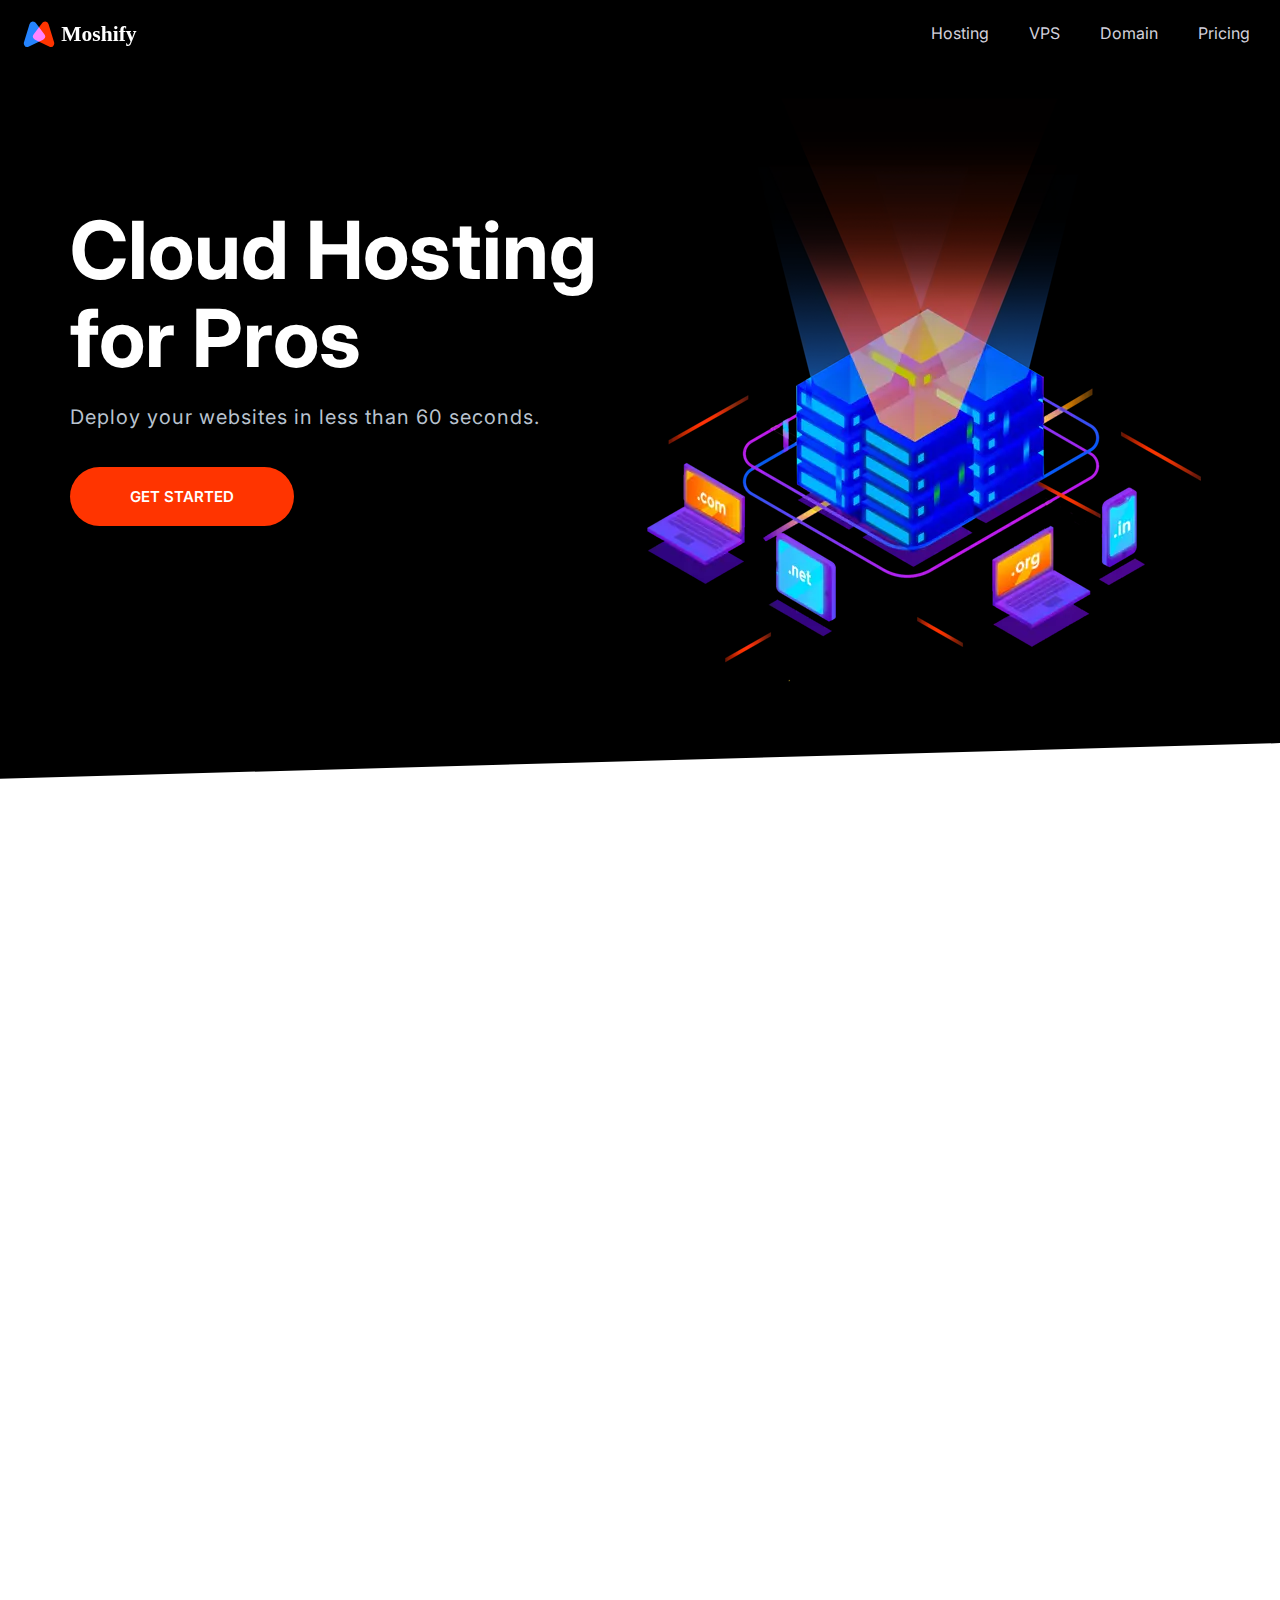
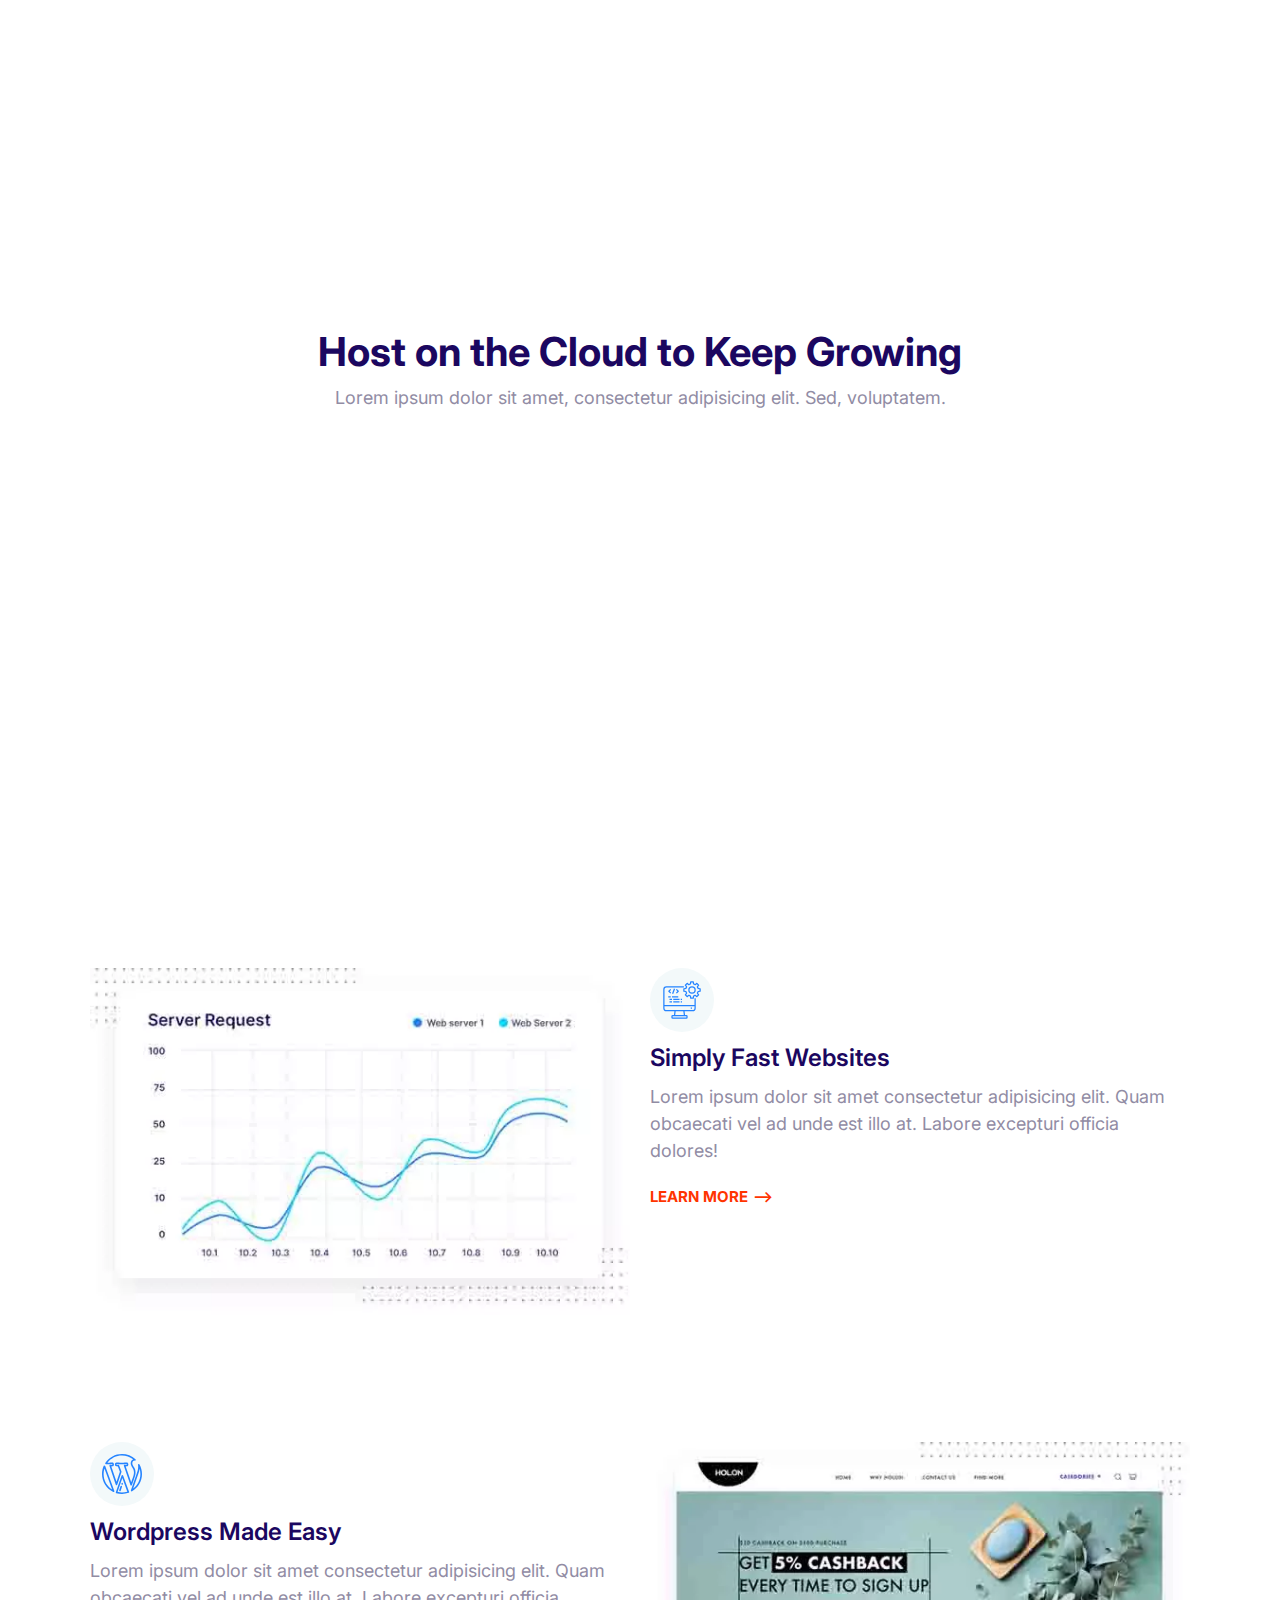
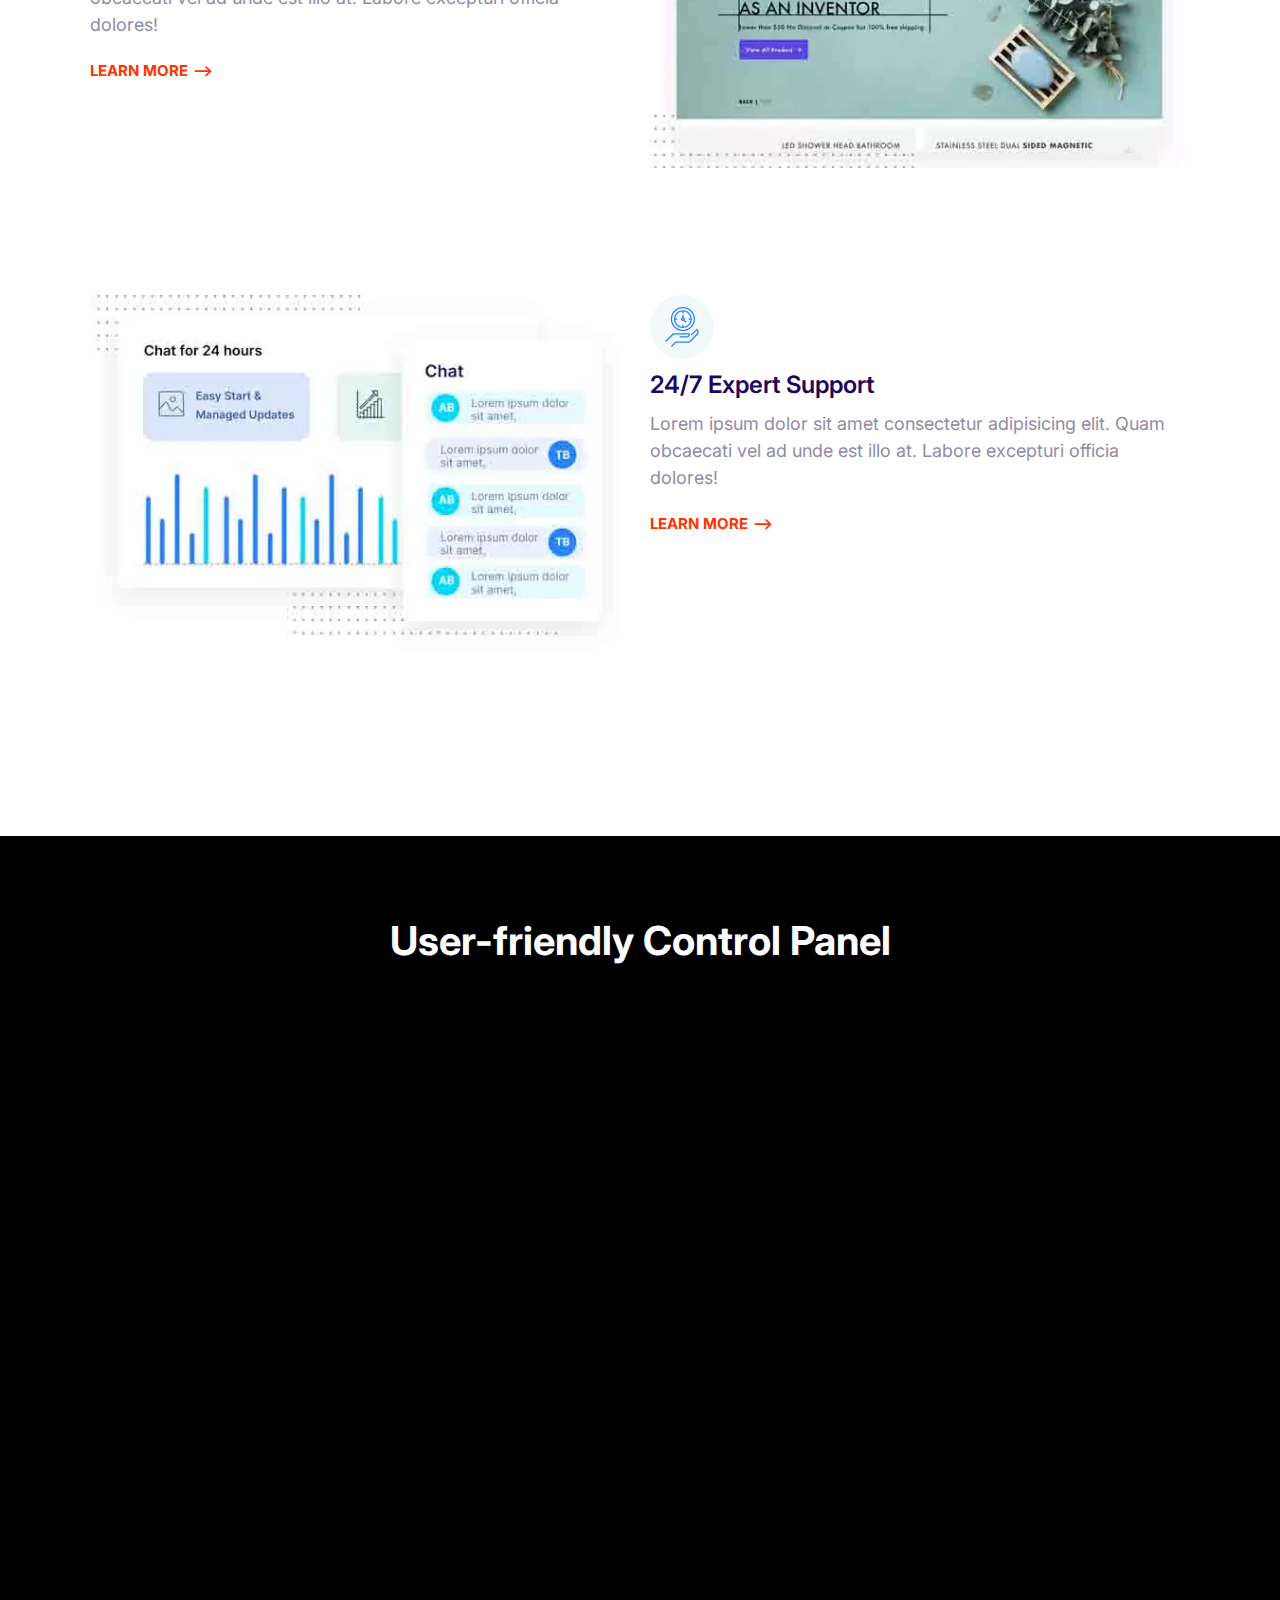
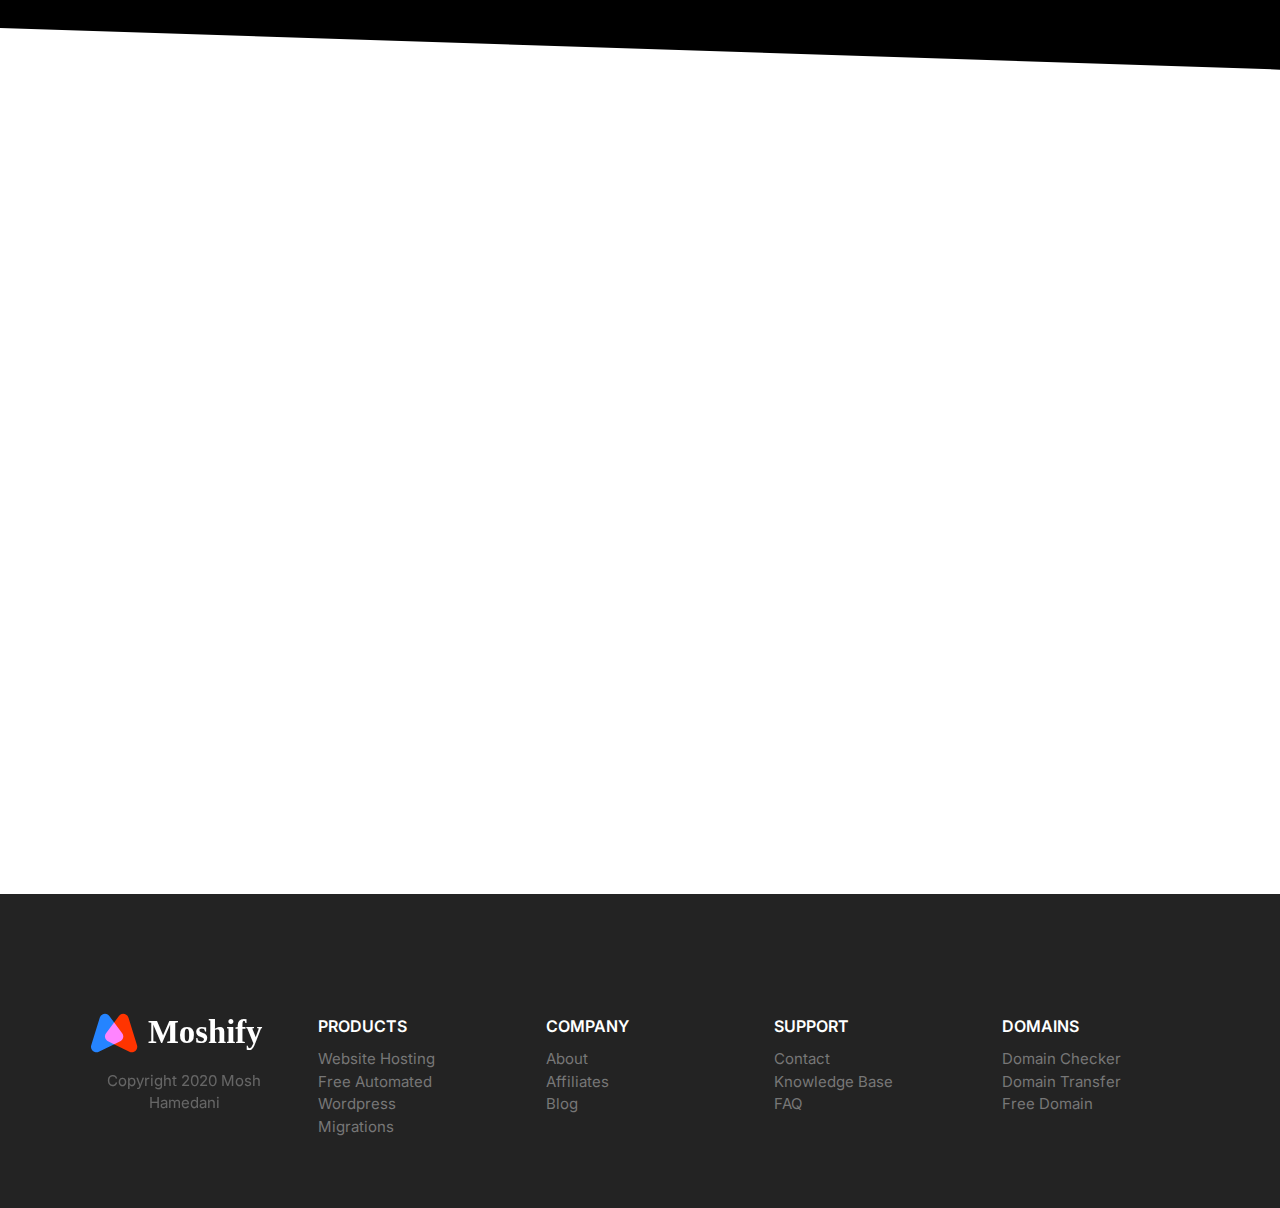
<file: index.html>
<!DOCTYPE html>
<html lang="en">
  <head>
    <meta charset="UTF-8" />
    <meta http-equiv="X-UA-Compatible" content="IE=edge" />
    <meta name="viewport" content="width=device-width, initial-scale=1.0" />
    <meta
      name="description"
      content="Deploy your websites in less than 60 seconds."
    />
    <meta property="og:title" content="Moshify..." />
    <meta property="og:description" content="Moshify..." />
    <meta property="og:type" content="website" />
    <meta property="og:image" content="http://" />
    <meta property="og:url" content="https://moshified.com" />

    <title>Moshify - Go Online for Just $9</title>

    <link rel="preconnect" href="https://fonts.googleapis.com" />
    <link rel="preconnect" href="https://fonts.gstatic.com" crossorigin />
    <link
      href="https://fonts.googleapis.com/css2?family=Inter:wght@400;600;700&display=swap"
      rel="stylesheet"
    />

    <link rel="stylesheet" href="css/normalize.css" />
    <link rel="stylesheet" href="css/styles.css" />
    <link rel="stylesheet" href="https://unpkg.com/aos@next/dist/aos.css" />
  </head>
  <body>
    <header>
      <nav class="nav collapsible">
        <a class="nav__brand" href="/"><img src="images/logo.svg" alt="" /></a>
        <svg class="icon icon--white nav__toggler">
          <use xlink:href="images/sprite.svg#menu"></use>
        </svg>
        <ul class="list nav__list collapsible__content">
          <li class="nav__item"><a href="#">Hosting</a></li>
          <li class="nav__item"><a href="#">VPS</a></li>
          <li class="nav__item"><a href="#">Domain</a></li>
          <li class="nav__item"><a href="#">Pricing</a></li>
        </ul>
      </nav>
    </header>
    <section class="block block--dark block--skewed-left hero">
      <div class="container grid grid--1x2">
        <header class="block__header hero__content">
          <h1 data-aos="fade-right" class="block__heading">
            Cloud Hosting for Pros
          </h1>
          <p class="hero__tagline">
            Deploy your websites in less than 60 seconds.
          </p>
          <a href="" class="btn btn--accent btn--stretched">Get Started</a>
        </header>
        <picture data-aos="zoom-in">
          <source
            type="image/webp"
            srcset="images/banner.webp 1x, images/banner@2x.webp 2x"
          />
          <source
            type="image/png"
            srcset="images/banner.png 1x, images/banner@2x.png 2x"
          />
          <img class="hero__image" src="images/banner.png" alt="" />
        </picture>
      </div>
    </section>
    <section data-aos="fade-up" class="block container block-domain">
      <header class="block__header">
        <h2>Starting at $9 per month</h2>
        <p>
          Lorem ipsum dolor sit amet consectetur adipisicing elit. Deleniti,
          exercitationem?
        </p>
      </header>
      <div class="input-group">
        <input
          type="text"
          class="input"
          placeholder="Enter domain name here..."
        />
        <button class="btn btn--accent">
          <svg class="icon icon--white">
            <use xlink:href="images/sprite.svg#search"></use></svg
          >Search
        </button>
      </div>
      <ul class="list block-domain__prices">
        <li><span class="badge badge--secondary">.com $9</span></li>
        <li>.sg $10</li>
        <li>.space $11</li>
        <li>.info $14</li>
        <li>.net $10</li>
        <li>.xyz $10</li>
      </ul>
    </section>
    <section data-aos="fade-up" class="block container block-plans">
      <div class="grid grid--1x3">
        <div class="plan">
          <div class="card card--secondary">
            <header class="card__header">
              <h3 class="plan__name">Entry</h3>
              <span class="plan__price">$14</span>
              <span class="plan__billing-cycle">/month</span>
              <span class="badge badge--secondary badge--small">10% OFF</span>
              <span class="plan__description">East start on the cloud</span>
            </header>
            <div class="card__body">
              <ul class="list list--tick">
                <li class="list__item">Unlimited Websites</li>
                <li class="list__item">Unlimited Bandwidth</li>
                <li class="list__item">100 GB SSD Sotrage</li>
                <li class="list__item">3 GB RAM</li>
              </ul>
              <button class="btn btn--outline btn--block">Buy Now</button>
            </div>
          </div>
        </div>
        <div class="plan plan--popular">
          <div class="card card--primary">
            <header class="card__header">
              <h3 class="plan__name">Entry</h3>
              <span class="plan__price">$14</span>
              <span class="plan__billing-cycle">/month</span>
              <span class="badge badge--primary badge--small">10% OFF</span>
              <span class="plan__description">East start on the cloud</span>
            </header>
            <div class="card__body">
              <ul class="list list--tick">
                <li class="list__item">Unlimited Websites</li>
                <li class="list__item">Unlimited Bandwidth</li>
                <li class="list__item">100 GB SSD Sotrage</li>
                <li class="list__item">3 GB RAM</li>
              </ul>
              <button class="btn btn--outline btn--block">Buy Now</button>
            </div>
          </div>
        </div>
        <div class="plan">
          <div class="card card--secondary">
            <header class="card__header">
              <h3 class="plan__name">Entry</h3>
              <span class="plan__price">$14</span>
              <span class="plan__billing-cycle">/month</span>
              <span class="badge badge--secondary badge--small">10% OFF</span>
              <span class="plan__description">East start on the cloud</span>
            </header>
            <div class="card__body">
              <ul class="list list--tick">
                <li class="list__item">Unlimited Websites</li>
                <li class="list__item">Unlimited Bandwidth</li>
                <li class="list__item">100 GB SSD Sotrage</li>
                <li class="list__item">3 GB RAM</li>
              </ul>
              <button class="btn btn--outline btn--block">Buy Now</button>
            </div>
          </div>
        </div>
      </div>
    </section>
    <section class="block container">
      <header class="block__header">
        <h2>Host on the Cloud to Keep Growing</h2>
        <p>
          Lorem ipsum dolor sit amet, consectetur adipisicing elit. Sed,
          voluptatem.
        </p>
      </header>
      <article class="grid grid--1x2 feature">
        <div class="feature__content" data-aos="fade-right">
          <span class="icon-container">
            <svg class="icon icon--primary">
              <use xlink:href="images/sprite.svg#easy"></use>
            </svg>
          </span>
          <h3 class="feature__heading">Super Easy to Use</h3>
          <p>
            Lorem ipsum dolor sit amet consectetur adipisicing elit. Quam
            obcaecati vel ad unde est illo at. Labore excepturi officia dolores!
          </p>
          <a href="#" class="link-arrow">Learn More</a>
        </div>
        <picture data-aos="zoom-in-left">
          <source
            type="image/webp"
            srcset="images/easy.webp 1x, images/easy@2x.webp 2x"
          />
          <source
            type="image/jpg"
            srcset="images/easy.jpg 1x, images/easy@2x.jpg 2x"
          />
          <img class="feature__image" src="images/easy@2x.jpg" alt="" />
        </picture>
      </article>
      <article class="grid grid--1x2 feature">
        <div class="feature__content">
          <span class="icon-container">
            <svg class="icon icon--primary">
              <use xlink:href="images/sprite.svg#computer"></use>
            </svg>
          </span>
          <h3 class="feature__heading">Simply Fast Websites</h3>
          <p>
            Lorem ipsum dolor sit amet consectetur adipisicing elit. Quam
            obcaecati vel ad unde est illo at. Labore excepturi officia dolores!
          </p>
          <a href="#" class="link-arrow">Learn More</a>
        </div>
        <picture>
          <source
            type="image/webp"
            srcset="images/fast.webp 1x, images/fast@2x.webp 2x"
          />
          <source
            type="image/jpg"
            srcset="images/fast.jpg 1x, images/fast@2x.jpg 2x"
          />
          <img class="feature__image" src="images/fast@2x.jpg" alt="" />
        </picture>
      </article>
      <article class="grid grid--1x2 feature">
        <div class="feature__content">
          <span class="icon-container">
            <svg class="icon icon--primary">
              <use xlink:href="images/sprite.svg#wordpress"></use>
            </svg>
          </span>
          <h3 class="feature__heading">Wordpress Made Easy</h3>
          <p>
            Lorem ipsum dolor sit amet consectetur adipisicing elit. Quam
            obcaecati vel ad unde est illo at. Labore excepturi officia dolores!
          </p>
          <a href="#" class="link-arrow">Learn More</a>
        </div>
        <picture>
          <source
            type="image/webp"
            srcset="images/wordpress.webp 1x, images/wordpress@2x.webp 2x"
          />
          <source
            type="image/jpg"
            srcset="images/wordpress.jpg 1x, images/wordpress@2x.jpg 2x"
          />
          <img class="feature__image" src="images/wordpress@2x.jpg" alt="" />
        </picture>
      </article>
      <article class="grid grid--1x2 feature">
        <div class="feature__content">
          <span class="icon-container">
            <svg class="icon icon--primary">
              <use xlink:href="images/sprite.svg#clock"></use>
            </svg>
          </span>
          <h3 class="feature__heading">24/7 Expert Support</h3>
          <p>
            Lorem ipsum dolor sit amet consectetur adipisicing elit. Quam
            obcaecati vel ad unde est illo at. Labore excepturi officia dolores!
          </p>
          <a href="#" class="link-arrow">Learn More</a>
        </div>
        <picture>
          <source
            type="image/webp"
            srcset="images/support.webp 1x, images/support_2x.webp 2x"
          />
          <source
            type="image/jpg"
            srcset="images/support.jpg 1x, images/support@2x.jpg 2x"
          />
          <img class="feature__image" src="images/support@2x.jpg" alt="" />
        </picture>
      </article>
    </section>
    <section class="block block--dark block--skewed-right block-showcase">
      <header class="block__header">
        <h2>User-friendly Control Panel</h2>
      </header>
      <div class="container grid grid--1x2">
        <picture data-aos="fade-right" class="block-showcase__image">
          <source
            type="image/webp"
            srcset="images/ipad.webp 1x, images/ipad@2x.webp 2x"
          />
          <source
            type="image/png"
            srcset="images/ipad.png 1x, images/ipad@2x.png 2x"
          />
          <img src="images/ipad.png" alt="" />
        </picture>
        <ul class="list" data-aos="fade-up">
          <li>
            <div class="media">
              <div class="media__image">
                <svg class="icon icon--primary">
                  <use xlink:href="images/sprite.svg#snap"></use>
                </svg>
              </div>
              <div class="media__body">
                <h3 class="media__title">Easy Start & Managed Updates</h3>
                <p>
                  Lorem ipsum dolor sit amet consectetur adipisicing elit.
                  Veniam quisquam, ex nostrum vero voluptates dicta excepturi
                  vel perspiciatis consequuntur ab.
                </p>
              </div>
            </div>
          </li>
          <li>
            <div class="media">
              <div class="media__image">
                <svg class="icon icon--primary">
                  <use xlink:href="images/sprite.svg#growth"></use>
                </svg>
              </div>
              <div class="media__body">
                <h3 class="media__title">Staging, GIT & WP-CLI</h3>
                <p>
                  Lorem ipsum dolor sit amet consectetur adipisicing elit.
                  Veniam quisquam, ex nostrum vero voluptates dicta excepturi
                  vel perspiciatis consequuntur ab.
                </p>
              </div>
            </div>
          </li>
          <li>
            <div class="media">
              <div class="media__image">
                <svg class="icon icon--primary">
                  <use xlink:href="images/sprite.svg#wordpress"></use>
                </svg>
              </div>
              <div class="media__body">
                <h3 class="media__title">Dynamic Caching & More</h3>
                <p>
                  Lorem ipsum dolor sit amet consectetur adipisicing elit.
                  Veniam quisquam, ex nostrum vero voluptates dicta excepturi
                  vel perspiciatis consequuntur ab.
                </p>
              </div>
            </div>
          </li>
        </ul>
      </div>
    </section>
    <section class="block" data-aos="zoom-in">
      <header class="block__header">
        <h2>What our Customers are Saying</h2>
        <p>
          Lorem ipsum dolor sit amet, consectetur adipisicing elit. Aut, ipsam.
        </p>
      </header>
      <div class="container">
        <div class="card testimonial">
          <div class="grid grid--1x2">
            <div class="testimonial__image">
              <img
                src="images/testimonial.jpg"
                alt="A happy, smiling customer"
              />
              <span class="icon-container icon-container--accent">
                <svg class="icon icon--white icon--small">
                  <use xlink:href="images/sprite.svg#quotes"></use>
                </svg>
              </span>
            </div>
            <blockquote class="quote">
              <p class="quote__text">
                Lorem, ipsum dolor sit amet consectetur adipisicing elit.
                Incidunt optio officiis dolore earum error eaque perferendis
                laudantium sed praesentium dolorum.
              </p>
              <footer>
                <div class="media">
                  <div class="media__image">
                    <svg class="icon icon--primary quote__line">
                      <use xlink:href="images/sprite.svg#line"></use>
                    </svg>
                  </div>
                  <div class="media__body">
                    <h3 class="media__title quote__author">John Smith</h3>
                    <p class="quote__organization">ABC Company</p>
                  </div>
                </div>
              </footer>
            </blockquote>
          </div>
        </div>
      </div>
    </section>
    <footer class="block block--dark footer">
      <div class="container grid footer__sections">
        <section class="collapsible collapsible--expanded footer__section">
          <div class="collapsible__header">
            <h2 class="collapsible__heading footer__heading">Products</h2>
            <svg class="icon icon--white collapsible__chevron">
              <use xlink:href="images/sprite.svg#chevron"></use>
            </svg>
          </div>
          <div class="collapsible__content">
            <ul class="list">
              <li><a href="#">Website Hosting</a></li>
              <li><a href="#">Free Automated Wordpress</a></li>
              <li><a href="#">Migrations</a></li>
            </ul>
          </div>
        </section>
        <section class="collapsible footer__section">
          <div class="collapsible__header">
            <h2 class="collapsible__heading footer__heading">Company</h2>
            <svg class="icon icon--white collapsible__chevron">
              <use xlink:href="images/sprite.svg#chevron"></use>
            </svg>
          </div>
          <div class="collapsible__content">
            <ul class="list">
              <li><a href="#">About</a></li>
              <li><a href="#">Affiliates</a></li>
              <li><a href="#">Blog</a></li>
            </ul>
          </div>
        </section>
        <section class="collapsible footer__section">
          <div class="collapsible__header">
            <h2 class="collapsible__heading footer__heading">Support</h2>
            <svg class="icon icon--white collapsible__chevron">
              <use xlink:href="images/sprite.svg#chevron"></use>
            </svg>
          </div>
          <div class="collapsible__content">
            <ul class="list">
              <li><a href="#">Contact</a></li>
              <li><a href="#">Knowledge Base</a></li>
              <li><a href="#">FAQ</a></li>
            </ul>
          </div>
        </section>

        <section class="collapsible footer__section">
          <div class="collapsible__header">
            <h2 class="collapsible__heading footer__heading">Domains</h2>
            <svg class="icon icon--white collapsible__chevron">
              <use xlink:href="images/sprite.svg#chevron"></use>
            </svg>
          </div>
          <div class="collapsible__content">
            <ul class="list">
              <li><a href="#">Domain Checker</a></li>
              <li><a href="#">Domain Transfer</a></li>
              <li><a href="#">Free Domain</a></li>
            </ul>
          </div>
        </section>

        <div class="footer__brand">
          <img src="images/logo.svg" alt="" />
          <p class="footer__copyright">Copyright 2020 Mosh Hamedani</p>
        </div>
      </div>
    </footer>

    <script src="/js/main.js"></script>
    <script src="https://unpkg.com/aos@next/dist/aos.js"></script>
    <script>
      AOS.init();
    </script>
  </body>
</html>
</file>
<file: css/styles.css>
@import "./normalize.css";
:root {
  --color-primary: #2584ff;
  --color-secondary: #00d9ff;
  --color-accent: #ff3400;
  --color-headings: #1b0760;
  --color-body: #918ca4;
  --color-body-darker: #5c5577;
  --color-border: #ccc;
  --border-radius: 30px;
}

*,
*::after,
*::before {
  box-sizing: border-box;
}

/* Typography */

::selection {
  background: var(--color-primary);
  color: #fff;
}

html {
  font-size: 62.5%;
}

img {
  width: 100%;
}

body {
  font-family: Inter, Arial, Helvetica, sans-serif;
  font-size: 2rem;
  line-height: 1.5;
  color: var(--color-body);
}

h1,
h2,
h3 {
  color: var(--color-headings);
  margin-bottom: 1rem;
  line-height: 1.1;
}

h1 {
  font-size: 6rem;
}

h2 {
  font-size: 4rem;
}

h3 {
  font-size: 2.8rem;
  font-weight: 600;
  line-height: 1.3;
}

p {
  margin-top: 0;
}

@media screen and (min-width: 1024px) {
  body {
    font-size: 1.8rem;
  }
  h1 {
    font-size: 8rem;
  }
  h2 {
    font-size: 4rem;
  }
  h3 {
    font-size: 2.4rem;
  }
}

/* Links */

a {
  text-decoration: none;
}

.link-arrow {
  color: var(--color-accent);
  text-transform: uppercase;
  font-size: 2rem;
  font-weight: bold;
}

.link-arrow::after {
  content: "-->";
  margin-left: 5px;
  transition: margin 0.15s;
}

.link-arrow:hover::after {
  margin-left: 10px;
}

@media screen and (min-width: 1024px) {
  .link-arrow {
    font-size: 1.5rem;
  }
}

/* Badges */

.badge {
  border-radius: 20px;
  font-size: 2rem;
  font-weight: 600;
  padding: 0.5rem 2rem;
  white-space: nowrap;
}

.badge--primary {
  background: var(--color-primary);
  color: #fff;
}

.badge--secondary {
  background: var(--color-secondary);
  color: #fff;
}

.badge--small {
  font-size: 1.6rem;
  padding: 0.5rem 1.5rem;
}

@media screen and (min-width: 1024px) {
  .badge {
    font-size: 1.5rem;
  }
  .badge--small {
    font-size: 1.2rem;
  }
}

/* Lists */

.list {
  list-style: none;
  padding-left: 0;
}

.list--inline .list__item {
  display: inline-block;
  margin-right: 2rem;
}

.list--tick {
  list-style-image: url(../images/tick.svg);
  padding-left: 3rem;
  color: var(--color-headings);
}

.list--tick .list__item {
  padding-left: 0.5rem;
  margin-bottom: 1rem;
}

@media screen and (min-width: 1024px) {
  .list--tick .list__item {
    padding-left: 0;
  }
}

/* Icons */

.icon {
  width: 40px;
  height: 40px;
}

.icon--small {
  width: 30px;
  height: 30px;
}

.icon--primary {
  fill: var(--color-primary);
}

.icon--white {
  fill: #fff;
}

.icon-container {
  background: #f3f9fa;
  width: 64px;
  height: 64px;
  border-radius: 100%;
  display: inline-flex;
  justify-content: center;
  align-items: center;
}

.icon-container--accent {
  background: var(--color-accent);
}

/* Buttons */

.btn {
  border-radius: 40px;
  border: 0;
  cursor: pointer;
  font-size: 1.8rem;
  font-weight: 600;
  margin: 1rem 0;
  outline: 0;
  padding: 2rem 4vw;
  text-align: center;
  text-transform: uppercase;
  white-space: nowrap;
}

.btn .icon {
  width: 2rem;
  height: 2rem;
  margin-right: 1rem;
  vertical-align: middle;
}

.btn--primary {
  background: var(--color-primary);
  color: #fff;
}

.btn--primary:hover {
  background: #3a8ffd;
}

.btn--secondary {
  background: var(--color-secondary);
  color: #fff;
}

.btn--secondary:hover {
  background: #05cdf0;
}

.btn--accent {
  background: var(--color-accent);
  color: #fff;
}

.btn--accent:hover {
  background: #ec3000;
}

.btn--outline {
  background: #fff;
  color: var(--color-headings);
  border: 2px solid var(--color-headings);
}

.btn--outline:hover {
  background: var(--color-headings);
  color: #fff;
}

.btn--stretched {
  padding-left: 6rem;
  padding-right: 6rem;
}

.btn--block {
  width: 100%;
  display: inline-block;
}

@media screen and (min-width: 1024px) {
  .btn {
    font-size: 1.5rem;
  }
}

/* Inputs */

.input {
  border-radius: var(--border-radius);
  border: 1px solid var(--color-border);
  color: var(--color-headings);
  font-size: 2rem;
  outline: 0;
  padding: 1.5rem 3.5rem;
}

::placeholder {
  color: #cdcbd7;
}

.input-group {
  border: 1px solid var(--color-border);
  border-radius: var(--border-radius);
  display: flex;
}

.input-group .input {
  border: 0;
  flex-grow: 1;
  padding: 1.5rem 2rem;
  width: 0;
}

.input-group .btn {
  margin: 4px;
}

@media screen and (min-width: 1024px) {
  .input {
    font-size: 1.5rem;
  }
}

/* Cards */

.card {
  border-radius: 7px;
  box-shadow: 0 0 20px 10px #f3f3f3;
  overflow: hidden;
}

.card__header,
.card__body {
  padding: 2rem 7%;
}

.card--primary .card__header {
  background: var(--color-primary);
  color: #fff;
}

.card--secondary .card__header {
  background: var(--color-secondary);
  color: #fff;
}

.card--primary .badge--primary {
  background: #126de4;
}

.card--secondary .badge--secondary {
  background: #02cdf1;
}

/* Plans */

.plan {
  transition: transform 0.2s ease-out;
}

.plan__name {
  color: #fff;
  margin: 0;
  font-weight: 500;
  font-size: 2.4rem;
}

.plan__price {
  font-size: 5rem;
}

.plan__billing-cycle {
  font-size: 2rem;
  font-weight: 300;
  opacity: 0.8;
  margin-right: 1rem;
}

.plan__description {
  font-size: 2rem;
  font-weight: 300;
  letter-spacing: 1px;
  display: block;
}

.plan .list__item {
  margin-bottom: 2rem;
}

.plan--popular .card__header {
  position: relative;
}

.plan--popular .card__header::before {
  content: url(../images/popular.svg);
  width: 40px;
  display: inline-block;
  position: absolute;
  top: -6px;
  right: 5%;
}

.plan:hover {
  transform: scale(1.05);
}

.plan--popular:hover {
  transform: scale(1.15);
}

@media screen and (min-width: 1024px) {
  .plan--popular {
    transform: scale(1.1);
  }
  .plan__name {
    font-size: 1.4rem;
  }
  .plan__price {
    font-size: 5rem;
  }
  .plan__billing-cycle {
    font-size: 1.6rem;
  }
  .plan__description {
    font-size: 1.7rem;
  }
}

/* Media */

.media {
  display: flex;
  margin-bottom: 4rem;
}

.media__title {
  margin-top: 0;
}

.media__body {
  margin: 0 2rem;
}

.media__image {
  margin-top: 1rem;
}

/* Quotes */

.quote {
  font-size: 3rem;
  font-style: italic;
  color: var(--color-body-darker);
  line-height: 1.3;
}

.quote__text::before {
  content: open-quote;
}

.quote__text::after {
  content: close-quote;
}

.quote__author {
  font-size: 2rem;
  font-weight: 500;
  font-style: normal;
  margin-bottom: 0;
}

.quote__organization {
  color: var(--color-headings);
  opacity: 0.4;
  font-size: 1.5rem;
  font-style: normal;
}

.quote__line {
  position: relative;
  bottom: 10px;
}

@media screen and (min-width: 1024px) {
  .quote {
    font-size: 2rem;
  }
  .quote__author {
    font-size: 2.4rem;
  }
  .quote__organization {
    font-size: 1.6rem;
  }
}

/* Grids */

.grid {
  display: grid;
}

@media screen and (min-width: 768px) {
  .grid--1x2 {
    grid-template-columns: repeat(2, 1fr);
  }
}

@media screen and (min-width: 1024px) {
  .grid--1x3 {
    grid-template-columns: repeat(3, 1fr);
  }
}

/* Testimonials */

.testimonial {
  padding: 3rem;
}

.testimonial .quote {
  margin: 2rem 0;
  font-size: 110%;
}

.testimonial__image {
  position: relative;
  margin: 0 3rem;
}

.testimonial__image > .icon-container {
  position: absolute;
  top: 3rem;
  right: -32px;
}

@media screen and (min-width: 768px) {
  .testimonial__image {
    margin: 0;
  }
  .testimonial .quote {
    margin: 5rem 0 0 6rem;
    font-size: 120%;
    line-height: 1.5;
  }
}

/* Callouts */

.callout {
  padding: 4rem;
  border-radius: 5px;
}

.callout--primary {
  background: var(--color-primary);
  color: #fff;
}

.callout__heading {
  color: #fff;
  margin-top: 0;
  font-size: 3rem;
}

.callout .btn {
  justify-self: center;
  align-self: center;
}

.callout__content {
  text-align: center;
}

@media screen and (min-width: 768px) {
  .callout .grid--1x2 {
    grid-template-columns: 1fr auto;
  }
  .callout__content {
    text-align: left;
  }
  .callout .btn {
    justify-self: start;
    margin: 0 2rem;
  }
}

/* Collapsibles */

.collapsible__header {
  display: flex;
  justify-content: space-between;
}

.collapsible__heading {
  margin-top: 0;
  font-size: 3rem;
}

.collapsible__chevron {
  transform: rotate(-90deg);
  transition: transform 0.3s;
}

.collapsible__content {
  max-height: 0;
  overflow: hidden;
  opacity: 0;
  transition: all 0.3s;
}

.collapsible--expanded .collapsible__chevron {
  transform: rotate(0);
}

.collapsible--expanded .collapsible__content {
  max-height: 100%;
  opacity: 1;
}

/* Blocks */

.block {
  --padding-vertical: 5rem;
  padding: var(--padding-vertical) 2rem;
}

.block__header {
  text-align: center;
  margin-bottom: 4rem;
}

.block__heading {
  margin-top: 0;
}

.block--dark {
  background: #000;
  color: #7b858b;
}

.block--dark h1,
.block--dark h2,
.block--dark h3 {
  color: #fff;
}

.block--skewed-right {
  padding-bottom: calc(var(--padding-vertical) + 4rem);
  clip-path: polygon(0% 0%, 100% 0%, 100% 100%, 0% 95%);
}

.block--skewed-left {
  padding-bottom: calc(var(--padding-vertical) + 4rem);
  clip-path: polygon(0% 0%, 100% 0%, 100% 95%, 0% 100%);
}

.container {
  max-width: 1140px;
  margin: 0 auto;
}

/* Navigation Bar */

.nav {
  background: #000;
  display: flex;
  justify-content: space-between;
  flex-wrap: wrap;
  padding: 1rem;
  align-items: center;
}

.nav__list {
  width: 100%;
  margin: 0;
}

.nav__item {
  padding: 0.5rem 2rem;
  border-bottom: 1px solid #222;
}

.nav__item:last-of-type {
  border-bottom: none;
}

.nav__item > a {
  color: #d2d0db;
  transition: color 0.3s;
}

.nav__item > a:hover {
  color: #fff;
}

.nav__toggler {
  opacity: 0.5;
  transition: box-shadow 0.15s;
  cursor: pointer;
}

.nav.collapsible--expanded .nav__toggler {
  opacity: 1;
  box-shadow: 0 0 0 3px #666;
  border-radius: 5px;
}

.nav__brand {
  transform: translateY(5px);
  width: 150px;
}

@media screen and (min-width: 768px) {
  .nav__toggler {
    display: none;
  }
  .nav__list {
    width: auto;
    display: flex;
    font-size: 1.6rem;
    max-height: 100%;
    opacity: 1;
  }
  .nav__item {
    border: 0;
  }
}

/* Hero */

.hero__tagline {
  font-size: 2rem;
  color: #b9c3cf;
  letter-spacing: 1px;
  margin: 2rem 0 5rem;
}

@media screen and (min-width: 768px) {
  .hero__content {
    text-align: left;
    align-self: center;
  }
}

@media screen and (min-width: 1024px) {
  .hero {
    padding-top: 0;
  }
}

/* Domain Block */

.block-domain .input-group {
  box-shadow: 0 0 30px 20px #e6ebee;
  border: 0;
  margin: 4rem auto;
  max-width: 670px;
}

.block-domain__prices {
  color: var(--color-headings);
  display: grid;
  grid-template-columns: repeat(2, 1fr);
  grid-template-rows: repeat(2, 6rem);
  font-size: 2rem;
  font-weight: 600;
  justify-items: center;
  max-width: 700px;
  margin: 0 auto;
}

@media screen and (min-width: 768px) {
  .block-domain__prices {
    grid-template-columns: repeat(auto-fit, minmax(10rem, 1fr));
  }
}

/* Plans Block */

.block-plans .grid {
  gap: 8rem 4rem;
}

.block-plans .card {
  max-width: 500px;
  margin: 0 auto;
}

/* Features */

.feature {
  gap: 4rem 2rem;
  margin: 12rem 0;
}

.feature:first-of-type {
  margin-top: 6rem;
}

.feature__heading {
  margin: 1rem 0;
}
.feature__image {
  width: 100%;
}

@media screen and (min-width: 768px) {
  .feature:nth-of-type(even) .feature__content {
    order: 2;
  }
}

/* Showcase Block */

@media screen and (min-width: 768px) {
  .block-showcase .grid {
    grid-template-columns: 50% 50%;
  }
  .block-showcase__image {
    justify-self: end;
  }
  .block-showcase__image > img {
    width: auto;
    max-width: 700px;
  }
}

/* Footer */

.footer {
  background: #232323;
  padding-top: 10rem;
}

.footer a {
  color: #777;
  transition: color 0.3s;
}

.footer a:hover {
  color: #fff;
}

.footer__section {
  padding: 2rem;
  border-bottom: 1px solid #393939;
}

.footer__section .list {
  margin: 0;
}

.footer__heading {
  text-transform: uppercase;
  font-weight: 600;
  font-size: 2.5rem;
  line-height: 1.5;
}

.footer__brand {
  margin-top: 5rem;
  text-align: center;
}

.footer__brand img {
  max-width: 230px;
}

.footer__copyright {
  font-size: 2.1rem;
  color: #fff;
  opacity: 0.3;
}

@media screen and (min-width: 768px) {
  .footer {
    font-size: 1.5rem;
  }
  .footer__sections {
    grid-template-columns: repeat(auto-fit, minmax(10rem, 1fr));
  }
  .footer .collapsible__chevron {
    display: none;
  }
  .footer .collapsible__content {
    opacity: 1;
    max-height: 100%;
  }
  .footer__brand {
    order: -1;
    margin-top: 1rem;
  }
  .footer__copyright {
    font-size: 1.5rem;
  }
  .footer__section {
    border: 0;
  }
  .footer__heading {
    font-size: 1.6rem;
  }
}

/* Sign-up Callout */

.callout-signup {
  transform: translateY(5rem);
}
</file>
